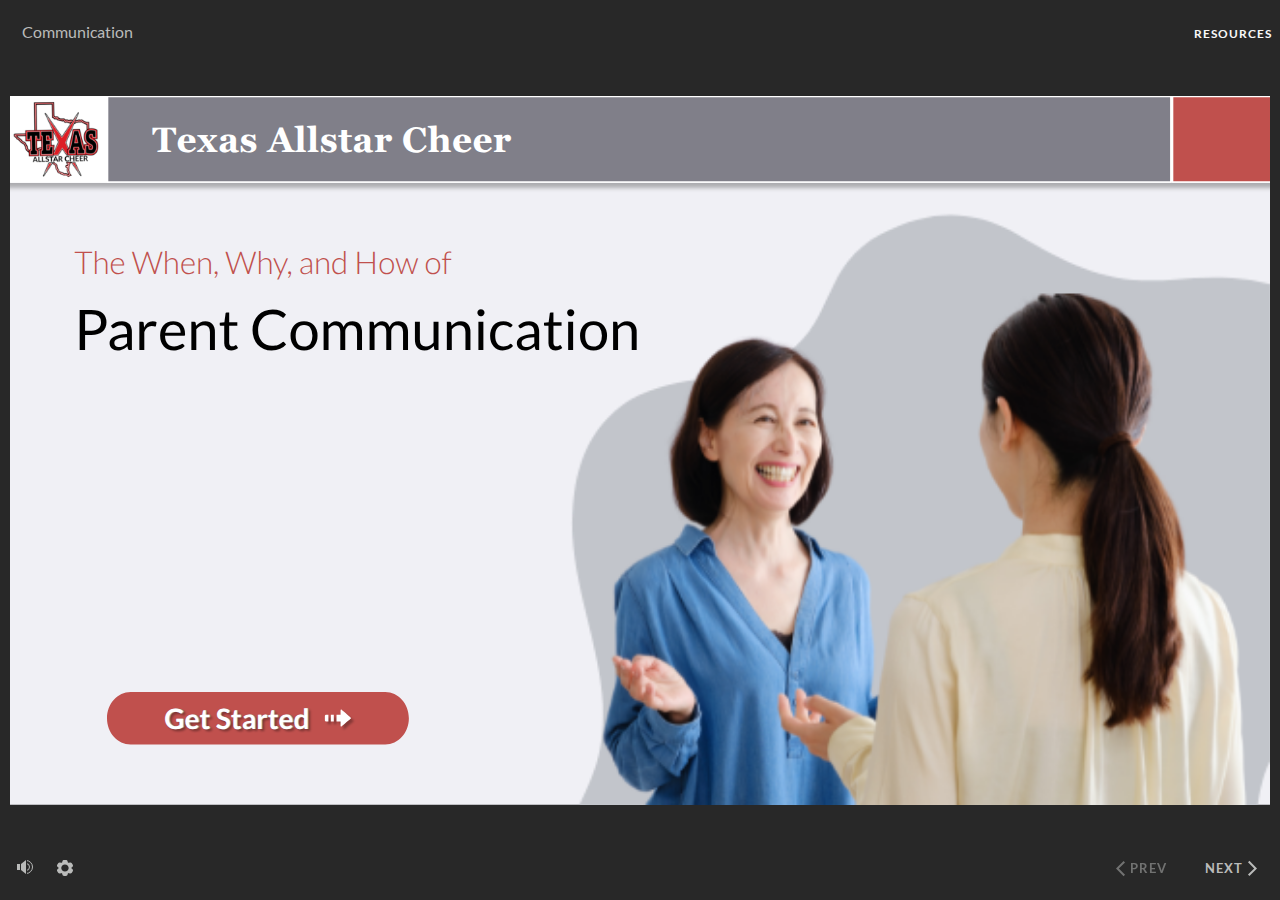
<file: index.html>
<!doctype html>
<html lang="en-US">
<head>
  <meta charset="utf-8">
  <!-- Created using Storyline 360 - http://www.articulate.com  -->
  <!-- version: 3.65.28121.0 -->
  <title>Communication</title>
  <meta http-equiv="x-ua-compatible" content="IE=edge"/>
  <meta name="viewport" content="width=device-width,initial-scale=1,user-scalable=no,shrink-to-fit=no,minimal-ui"/>
  <meta name="apple-mobile-web-app-capable" content="yes"/>
  <style>
    html, body { height: 100%; padding: 0; margin: 0 }
    #app { height: 100%; width: 100%; }
  </style>

  <script>
    window.DS = {};
    window.globals = {
      DATA_PATH_BASE: '',
      HAS_FRAME: true,
      HAS_SLIDE: true,

      lmsPresent: false,
      tinCanPresent: false,
      cmi5Present: false,
      aoSupport: false,
      scale: 'noscale',
      captureRc: false,
      browserSize: 'optimal',
      bgColor: '#282828',
      features: 'AccessibleVideo,InsertSvgPicture,LayerPresentAsDialog,MultipleQuizTracking,QuestionCorrectVariable,UpdatedThemeEditor',
      themeName: 'unified',
      preloaderColor: '#FFFFFF',
      suppressAnalytics: false,
      productChannel: 'stable',
      publishSource: 'storyline',
      aid: 'aid|29933e21-67af-413d-8132-c3ad0064e0bc',
      cid: 'b14a0593-20d3-424d-aee2-36c14581685e',
      playerVersion: '3.65.28121.0',
      publishTimestamp: '2022-07-09T01:46:24.9411246Z',
      maxIosVideoElements: 10,

      
      parseParams: function(qs) {
        if (window.globals.parsedParams != null) {
          return window.globals.parsedParams;
        }
        qs = (qs || window.location.search.substr(1)).split('+').join(' ');
        var params = {},
            tokens,
            re = /[?&]?([^=]+)=([^&]*)/g;

        while (tokens = re.exec(qs)) {
          params[decodeURIComponent(tokens[1]).trim()] =
            decodeURIComponent(tokens[2]).trim();
        }
        window.globals.parsedParams = params;
        return params;
      }

    };
  </script>
  <script>
    var isIe11 = ('ActiveXObject' in window || window.MSBlobBuilder != null)
      && window.msCrypto != null && !window.ActiveXObject;
    if (isIe11 && window.globals.features.indexOf('IE11Warning') != -1) {
      window.globals.unsupportedBrowser = true;
      document.write(atob('[base64]'));
    }
  </script>
  
  <script>window.THREE = { };</script>
  
</head>
<body style="background: #282828" class="cs-HTML theme-unified">
  <!-- 360 -->
  <script>!function(e){var i=/iPhone/i,o=/iPod/i,n=/iPad/i,t=/(?=.*\bAndroid\b)(?=.*\bMobile\b)/i,d=/Android/i,s=/(?=.*\bAndroid\b)(?=.*\bSD4930UR\b)/i,b=/(?=.*\bAndroid\b)(?=.*\b(?:KFOT|KFTT|KFJWI|KFJWA|KFSOWI|KFTHWI|KFTHWA|KFAPWI|KFAPWA|KFARWI|KFASWI|KFSAWI|KFSAWA)\b)/i,r=/IEMobile/i,h=/(?=.*\bWindows\b)(?=.*\bARM\b)/i,a=/BlackBerry/i,l=/BB10/i,p=/Opera Mini/i,f=/(CriOS|Chrome)(?=.*\bMobile\b)/i,u=/(?=.*\bFirefox\b)(?=.*\bMobile\b)/i,c=new RegExp("(?:Nexus 7|BNTV250|Kindle Fire|Silk|GT-P1000)","i"),w=function(e,i){return e.test(i)},A=function(e){var A=e||navigator.userAgent,v=A.split("[FBAN");if(void 0!==v[1]&&(A=v[0]),this.apple={phone:w(i,A),ipod:w(o,A),tablet:!w(i,A)&&w(n,A),device:w(i,A)||w(o,A)||w(n,A)},this.amazon={phone:w(s,A),tablet:!w(s,A)&&w(b,A),device:w(s,A)||w(b,A)},this.android={phone:w(s,A)||w(t,A),tablet:!w(s,A)&&!w(t,A)&&(w(b,A)||w(d,A)),device:w(s,A)||w(b,A)||w(t,A)||w(d,A)},this.windows={phone:w(r,A),tablet:w(h,A),device:w(r,A)||w(h,A)},this.other={blackberry:w(a,A),blackberry10:w(l,A),opera:w(p,A),firefox:w(u,A),chrome:w(f,A),device:w(a,A)||w(l,A)||w(p,A)||w(u,A)||w(f,A)},this.seven_inch=w(c,A),this.any=this.apple.device||this.android.device||this.windows.device||this.other.device||this.seven_inch,this.phone=this.apple.phone||this.android.phone||this.windows.phone,this.tablet=this.apple.tablet||this.android.tablet||this.windows.tablet,"undefined"==typeof window)return this},v=function(){var e=new A;return e.Class=A,e};"undefined"!=typeof module&&module.exports&&"undefined"==typeof window?module.exports=A:"undefined"!=typeof module&&module.exports&&"undefined"!=typeof window?module.exports=v():"function"==typeof define&&define.amd?define("isMobile",[],e.isMobile=v()):e.isMobile=v()}(this);
    window.isMobile.apple.tablet = window.isMobile.apple.tablet ||
      (navigator.platform === 'MacIntel' && navigator.maxTouchPoints > 1);
    window.isMobile.apple.device = window.isMobile.apple.device || window.isMobile.apple.tablet;
    window.isMobile.tablet = window.isMobile.tablet || window.isMobile.apple.tablet;
    window.isMobile.any = window.isMobile.any || window.isMobile.apple.tablet;
  </script>

  <div id="focus-sink" tabindex="-1"></div>

  <div id="preso"></div>
  <script>
    (function() {

      var classTypes = [ 'desktop', 'mobile', 'phone', 'tablet' ];

      var addDeviceClasses = function(prefix, testObj) {
        var curr, i;
        for (i = 0; i < classTypes.length; i++) {
          curr = classTypes[i];
          if (testObj[curr]) {
            document.body.classList.add(prefix + curr);
          }
        }
      };

      var params = window.globals.parseParams(),
          isDevicePreview = params.devicepreview === '1',
          isPhoneOverride = params.deviceType === 'phone' || (isDevicePreview && params.phone == '1'),
          isTabletOverride = (params.deviceType === 'tablet' || isDevicePreview) && !isPhoneOverride,
          isMobileOverride = isPhoneOverride || isTabletOverride;

      var deviceView = {
        desktop: !window.isMobile.any && !isMobileOverride,
        mobile: window.isMobile.any || isMobileOverride,
        phone: isPhoneOverride || (window.isMobile.phone && !isTabletOverride),
        tablet: isTabletOverride || window.isMobile.tablet
      };

      window.globals.deviceView = deviceView;
      window.isMobile.desktop = !window.isMobile.any;
      window.isMobile.mobile = window.isMobile.any;

      addDeviceClasses('view-', deviceView);

    })();
  </script>
  
  <script src='story_content/user.js' type=text/javascript></script>
  <div class="slide-loader"></div>

  <script>
    var doc = document, loader = doc.body.querySelector('.slide-loader'); [ 1, 2, 3 ].forEach(function(n) { var d = doc.createElement('div'); d.style.backgroundColor = window.globals.preloaderColor; d.classList.add('mobile-loader-dot'); d.classList.add('dot' + n); loader.appendChild(d); });
  </script>

  <div class="mobile-load-title-overlay" style="display: none">
    <div class="mobile-load-title">Communication</div>
  </div>

  <div class="mobile-chrome-warning"></div>

  <div class="warn-connection-dialog" style="display:none">
  <div class="warn-connection-content">
    <p>Internet connection lost. Please check your connection.</p>
    <p class="warn-connection-status"></p>
    <div class="warn-ui">
      <button class="connection-retry">Retry</button>
    </div>
  </div>
</div>

<style>
  .warn-connection-dialog {
    background: rgba(0, 0, 0, 0.2);
    position: fixed;
    left: 0;
    top: 0;
    width: 100%;
    height: 100%;
    z-index: 999;
  }
  .warn-connection-content {
    position: absolute;
    width: 80%;
    max-width: 450px;
    min-width: 350px;
    background: white;
    border: 1px solid black;
    color: black;
    min-height: 150px;
    padding: 1em;
    left: 50%;
    top: 50%;
    transform : translate(-50%, -50%);
  }
  .warn-connection-dialog button {
    position: relative;
    padding: .5em;
    cursor: pointer;
  }
  .warn-ui {
    position: absolute;
    bottom: 1em;
    width: 100%;
  }
  .warn-connection-status {
    color: red;
  }
</style>

<script>
  (function() {

    // @TODO this is POC code and can be cleaned up a bit more if we move forward
    // with the feature
    var CHECK_CONNECTION_TICK = 500;
    var RESTART_CHECK = 500; // for firefox
    var MESSAGE_DELAY = 200;

    var noConnection = 'no connection...'

    var warnEl = document.querySelector('.warn-connection-dialog');
    var retryEl = document.querySelector('.connection-retry');
    var statusEl = document.querySelector('.warn-connection-status');

    var controller;
    var checking = false;
    var warningShown;

    function checkConnection(sucessMethod) {
      checking = true;
      if (controller) {
        controller.abort();
      }

      controller = new AbortController();
      var signal = controller.signal;
      var done;

      // when the internet first goes out, firefox needs another
      // `fetch` request to start checking again for some reason
      if (window.navigator.userAgent.toLowerCase().includes('firefox')) {
        setTimeout(function() {
          if (!done) {
            checkConnection();
          }
        }, RESTART_CHECK);
      }

      fetch('./story_content/thumbnail.jpg', {
        method: 'GET',
        mode: 'cors',
        cache: 'no-cache',
        signal: signal
      }).then(function(result) {
        if (result.status >= 200 && result.status < 300) {
          if (sucessMethod) { sucessMethod(); }
        } else {
          statusEl.innerHTML = noConnection;
          showWarning();
        }
        checking = false;
        done = true;
      }).catch(function(err) {
        if (err.name === 'TypeError') {
          statusEl.innerHTML = noConnection;
          showWarning();
          done = true;
          checking = false;
        }
      });
    }

    function showWarning(btn) {
      warningShown = true;
      warnEl.style.display = 'block';
      statusEl.innerHTML = noConnection;
    }

    statusEl.innerHTML = noConnection;
    retryEl.addEventListener('click', function() {
      statusEl.innerHTML = 'trying to connect...';
      setTimeout(function() {
        checkConnection(function() {
          warningShown = false;
          warnEl.style.display = 'none';
          statusEl.innerHTML = 'connected!';
        });
      },  MESSAGE_DELAY);
    });

    if (window.AbortController != null && window.location.protocol != 'file:') {
      setInterval(function() {
        if (DS.flagManager && !DS.flagManager.hasFlag(DS.flagManager.constants.CONNECTION_MESSAGES)) {
          return;
        }

        if (!warningShown && !checking) {
          checkConnection();
        }

      }, CHECK_CONNECTION_TICK);
    }
  })();
</script>


  <script>
    
    if (window.autoSpider && window.vInterfaceObject) {
      document.querySelector('.mobile-load-title-overlay').style.display = 'none';
    }
  </script>

  

  <link rel="stylesheet" href="html5/data/css/output.min.css" data-noprefix/>
</body>
<script src="html5/lib/scripts/bootstrapper.min.js"></script>
</html>
</file>
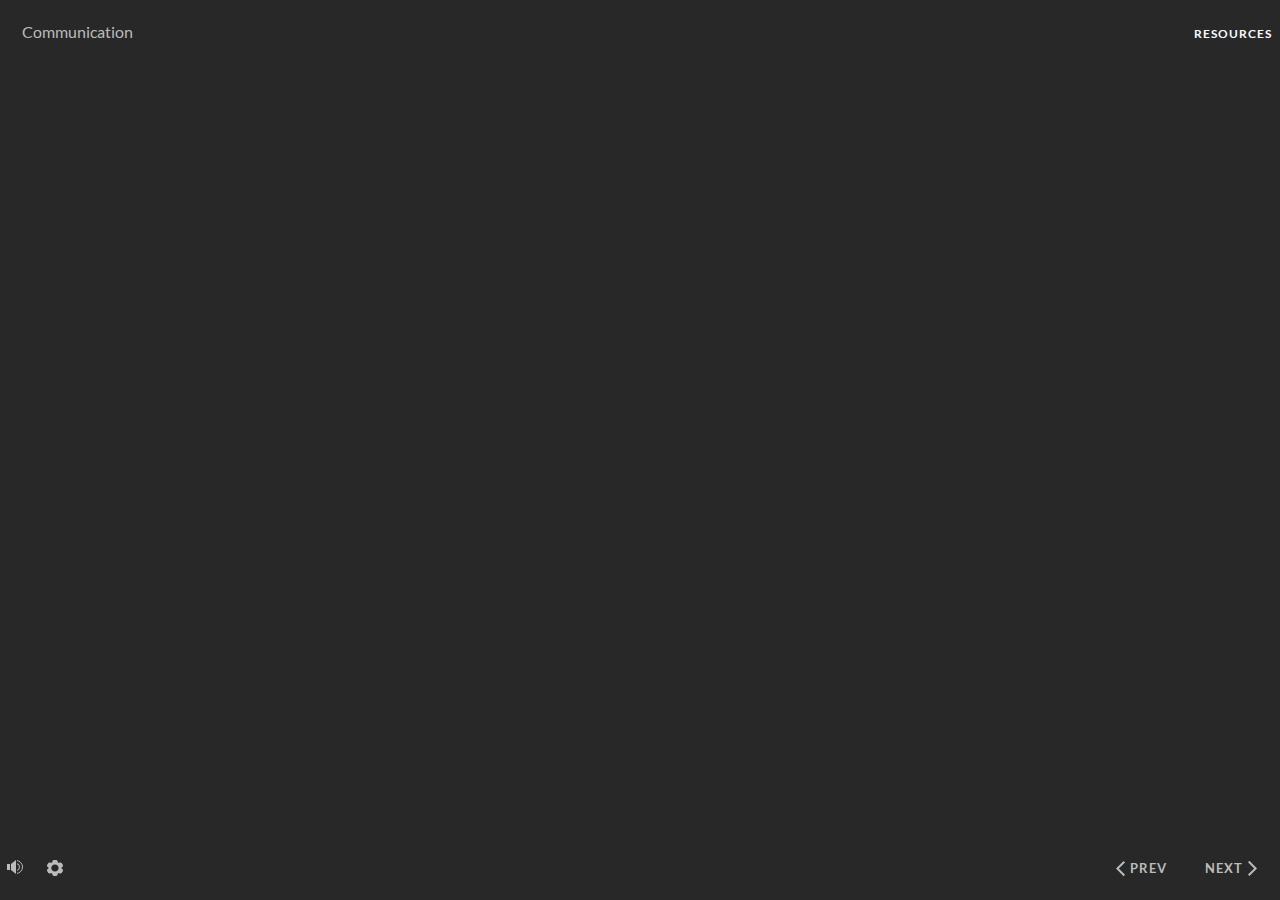
<file: index_lms.html>
<!doctype html>
<html lang="en-US">
<head>
  <meta charset="utf-8">
  <!-- Created using Storyline 360 - http://www.articulate.com  -->
  <!-- version: 3.65.28121.0 -->
  <title>Communication</title>
  <meta http-equiv="x-ua-compatible" content="IE=edge"/>
  <meta name="viewport" content="width=device-width,initial-scale=1,user-scalable=no,shrink-to-fit=no,minimal-ui"/>
  <meta name="apple-mobile-web-app-capable" content="yes"/>
  <style>
    html, body { height: 100%; padding: 0; margin: 0 }
    #app { height: 100%; width: 100%; }
  </style>

  <script>
    window.DS = {};
    window.globals = {
      DATA_PATH_BASE: '',
      HAS_FRAME: true,
      HAS_SLIDE: true,

      lmsPresent: true,
      tinCanPresent: false,
      cmi5Present: false,
      aoSupport: false,
      scale: 'noscale',
      captureRc: false,
      browserSize: 'optimal',
      bgColor: '#282828',
      features: 'AccessibleVideo,InsertSvgPicture,LayerPresentAsDialog,MultipleQuizTracking,QuestionCorrectVariable,UpdatedThemeEditor',
      themeName: 'unified',
      preloaderColor: '#FFFFFF',
      suppressAnalytics: false,
      productChannel: 'stable',
      publishSource: 'storyline',
      aid: 'aid|29933e21-67af-413d-8132-c3ad0064e0bc',
      cid: 'b14a0593-20d3-424d-aee2-36c14581685e',
      playerVersion: '3.65.28121.0',
      publishTimestamp: '2022-07-09T01:46:24.9879425Z',
      maxIosVideoElements: 10,

      
      parseParams: function(qs) {
        if (window.globals.parsedParams != null) {
          return window.globals.parsedParams;
        }
        qs = (qs || window.location.search.substr(1)).split('+').join(' ');
        var params = {},
            tokens,
            re = /[?&]?([^=]+)=([^&]*)/g;

        while (tokens = re.exec(qs)) {
          params[decodeURIComponent(tokens[1]).trim()] =
            decodeURIComponent(tokens[2]).trim();
        }
        window.globals.parsedParams = params;
        return params;
      }

    };
  </script>
  <script>
    var isIe11 = ('ActiveXObject' in window || window.MSBlobBuilder != null)
      && window.msCrypto != null && !window.ActiveXObject;
    if (isIe11 && window.globals.features.indexOf('IE11Warning') != -1) {
      window.globals.unsupportedBrowser = true;
      document.write(atob('[base64]'));
    }
  </script>
  <script src="lms/scormdriver.js" charset="utf-8"></script>
  <script>window.THREE = { };</script>
  
</head>
<body style="background: #282828" class="cs-HTML theme-unified">
  <!-- 360 -->
  <script>!function(e){var i=/iPhone/i,o=/iPod/i,n=/iPad/i,t=/(?=.*\bAndroid\b)(?=.*\bMobile\b)/i,d=/Android/i,s=/(?=.*\bAndroid\b)(?=.*\bSD4930UR\b)/i,b=/(?=.*\bAndroid\b)(?=.*\b(?:KFOT|KFTT|KFJWI|KFJWA|KFSOWI|KFTHWI|KFTHWA|KFAPWI|KFAPWA|KFARWI|KFASWI|KFSAWI|KFSAWA)\b)/i,r=/IEMobile/i,h=/(?=.*\bWindows\b)(?=.*\bARM\b)/i,a=/BlackBerry/i,l=/BB10/i,p=/Opera Mini/i,f=/(CriOS|Chrome)(?=.*\bMobile\b)/i,u=/(?=.*\bFirefox\b)(?=.*\bMobile\b)/i,c=new RegExp("(?:Nexus 7|BNTV250|Kindle Fire|Silk|GT-P1000)","i"),w=function(e,i){return e.test(i)},A=function(e){var A=e||navigator.userAgent,v=A.split("[FBAN");if(void 0!==v[1]&&(A=v[0]),this.apple={phone:w(i,A),ipod:w(o,A),tablet:!w(i,A)&&w(n,A),device:w(i,A)||w(o,A)||w(n,A)},this.amazon={phone:w(s,A),tablet:!w(s,A)&&w(b,A),device:w(s,A)||w(b,A)},this.android={phone:w(s,A)||w(t,A),tablet:!w(s,A)&&!w(t,A)&&(w(b,A)||w(d,A)),device:w(s,A)||w(b,A)||w(t,A)||w(d,A)},this.windows={phone:w(r,A),tablet:w(h,A),device:w(r,A)||w(h,A)},this.other={blackberry:w(a,A),blackberry10:w(l,A),opera:w(p,A),firefox:w(u,A),chrome:w(f,A),device:w(a,A)||w(l,A)||w(p,A)||w(u,A)||w(f,A)},this.seven_inch=w(c,A),this.any=this.apple.device||this.android.device||this.windows.device||this.other.device||this.seven_inch,this.phone=this.apple.phone||this.android.phone||this.windows.phone,this.tablet=this.apple.tablet||this.android.tablet||this.windows.tablet,"undefined"==typeof window)return this},v=function(){var e=new A;return e.Class=A,e};"undefined"!=typeof module&&module.exports&&"undefined"==typeof window?module.exports=A:"undefined"!=typeof module&&module.exports&&"undefined"!=typeof window?module.exports=v():"function"==typeof define&&define.amd?define("isMobile",[],e.isMobile=v()):e.isMobile=v()}(this);
    window.isMobile.apple.tablet = window.isMobile.apple.tablet ||
      (navigator.platform === 'MacIntel' && navigator.maxTouchPoints > 1);
    window.isMobile.apple.device = window.isMobile.apple.device || window.isMobile.apple.tablet;
    window.isMobile.tablet = window.isMobile.tablet || window.isMobile.apple.tablet;
    window.isMobile.any = window.isMobile.any || window.isMobile.apple.tablet;
  </script>

  <div id="focus-sink" tabindex="-1"></div>

  <div id="preso"></div>
  <script>
    (function() {

      var classTypes = [ 'desktop', 'mobile', 'phone', 'tablet' ];

      var addDeviceClasses = function(prefix, testObj) {
        var curr, i;
        for (i = 0; i < classTypes.length; i++) {
          curr = classTypes[i];
          if (testObj[curr]) {
            document.body.classList.add(prefix + curr);
          }
        }
      };

      var params = window.globals.parseParams(),
          isDevicePreview = params.devicepreview === '1',
          isPhoneOverride = params.deviceType === 'phone' || (isDevicePreview && params.phone == '1'),
          isTabletOverride = (params.deviceType === 'tablet' || isDevicePreview) && !isPhoneOverride,
          isMobileOverride = isPhoneOverride || isTabletOverride;

      var deviceView = {
        desktop: !window.isMobile.any && !isMobileOverride,
        mobile: window.isMobile.any || isMobileOverride,
        phone: isPhoneOverride || (window.isMobile.phone && !isTabletOverride),
        tablet: isTabletOverride || window.isMobile.tablet
      };

      window.globals.deviceView = deviceView;
      window.isMobile.desktop = !window.isMobile.any;
      window.isMobile.mobile = window.isMobile.any;

      addDeviceClasses('view-', deviceView);

    })();
  </script>
  
  <script src='story_content/user.js' type=text/javascript></script>
  <div class="slide-loader"></div>

  <script>
    var doc = document, loader = doc.body.querySelector('.slide-loader'); [ 1, 2, 3 ].forEach(function(n) { var d = doc.createElement('div'); d.style.backgroundColor = window.globals.preloaderColor; d.classList.add('mobile-loader-dot'); d.classList.add('dot' + n); loader.appendChild(d); });
  </script>

  <div class="mobile-load-title-overlay" style="display: none">
    <div class="mobile-load-title">Communication</div>
  </div>

  <div class="mobile-chrome-warning"></div>

  <div class="warn-connection-dialog" style="display:none">
  <div class="warn-connection-content">
    <p>Internet connection lost. Please check your connection.</p>
    <p class="warn-connection-status"></p>
    <div class="warn-ui">
      <button class="connection-retry">Retry</button>
    </div>
  </div>
</div>

<style>
  .warn-connection-dialog {
    background: rgba(0, 0, 0, 0.2);
    position: fixed;
    left: 0;
    top: 0;
    width: 100%;
    height: 100%;
    z-index: 999;
  }
  .warn-connection-content {
    position: absolute;
    width: 80%;
    max-width: 450px;
    min-width: 350px;
    background: white;
    border: 1px solid black;
    color: black;
    min-height: 150px;
    padding: 1em;
    left: 50%;
    top: 50%;
    transform : translate(-50%, -50%);
  }
  .warn-connection-dialog button {
    position: relative;
    padding: .5em;
    cursor: pointer;
  }
  .warn-ui {
    position: absolute;
    bottom: 1em;
    width: 100%;
  }
  .warn-connection-status {
    color: red;
  }
</style>

<script>
  (function() {

    // @TODO this is POC code and can be cleaned up a bit more if we move forward
    // with the feature
    var CHECK_CONNECTION_TICK = 500;
    var RESTART_CHECK = 500; // for firefox
    var MESSAGE_DELAY = 200;

    var noConnection = 'no connection...'

    var warnEl = document.querySelector('.warn-connection-dialog');
    var retryEl = document.querySelector('.connection-retry');
    var statusEl = document.querySelector('.warn-connection-status');

    var controller;
    var checking = false;
    var warningShown;

    function checkConnection(sucessMethod) {
      checking = true;
      if (controller) {
        controller.abort();
      }

      controller = new AbortController();
      var signal = controller.signal;
      var done;

      // when the internet first goes out, firefox needs another
      // `fetch` request to start checking again for some reason
      if (window.navigator.userAgent.toLowerCase().includes('firefox')) {
        setTimeout(function() {
          if (!done) {
            checkConnection();
          }
        }, RESTART_CHECK);
      }

      fetch('./story_content/thumbnail.jpg', {
        method: 'GET',
        mode: 'cors',
        cache: 'no-cache',
        signal: signal
      }).then(function(result) {
        if (result.status >= 200 && result.status < 300) {
          if (sucessMethod) { sucessMethod(); }
        } else {
          statusEl.innerHTML = noConnection;
          showWarning();
        }
        checking = false;
        done = true;
      }).catch(function(err) {
        if (err.name === 'TypeError') {
          statusEl.innerHTML = noConnection;
          showWarning();
          done = true;
          checking = false;
        }
      });
    }

    function showWarning(btn) {
      warningShown = true;
      warnEl.style.display = 'block';
      statusEl.innerHTML = noConnection;
    }

    statusEl.innerHTML = noConnection;
    retryEl.addEventListener('click', function() {
      statusEl.innerHTML = 'trying to connect...';
      setTimeout(function() {
        checkConnection(function() {
          warningShown = false;
          warnEl.style.display = 'none';
          statusEl.innerHTML = 'connected!';
        });
      },  MESSAGE_DELAY);
    });

    if (window.AbortController != null && window.location.protocol != 'file:') {
      setInterval(function() {
        if (DS.flagManager && !DS.flagManager.hasFlag(DS.flagManager.constants.CONNECTION_MESSAGES)) {
          return;
        }

        if (!warningShown && !checking) {
          checkConnection();
        }

      }, CHECK_CONNECTION_TICK);
    }
  })();
</script>


  <script>
    
    if (window.autoSpider && window.vInterfaceObject) {
      document.querySelector('.mobile-load-title-overlay').style.display = 'none';
    }
  </script>

  

  <link rel="stylesheet" href="html5/data/css/output.min.css" data-noprefix/>
</body>
<script src="html5/lib/scripts/bootstrapper.min.js"></script>
</html>
</file>
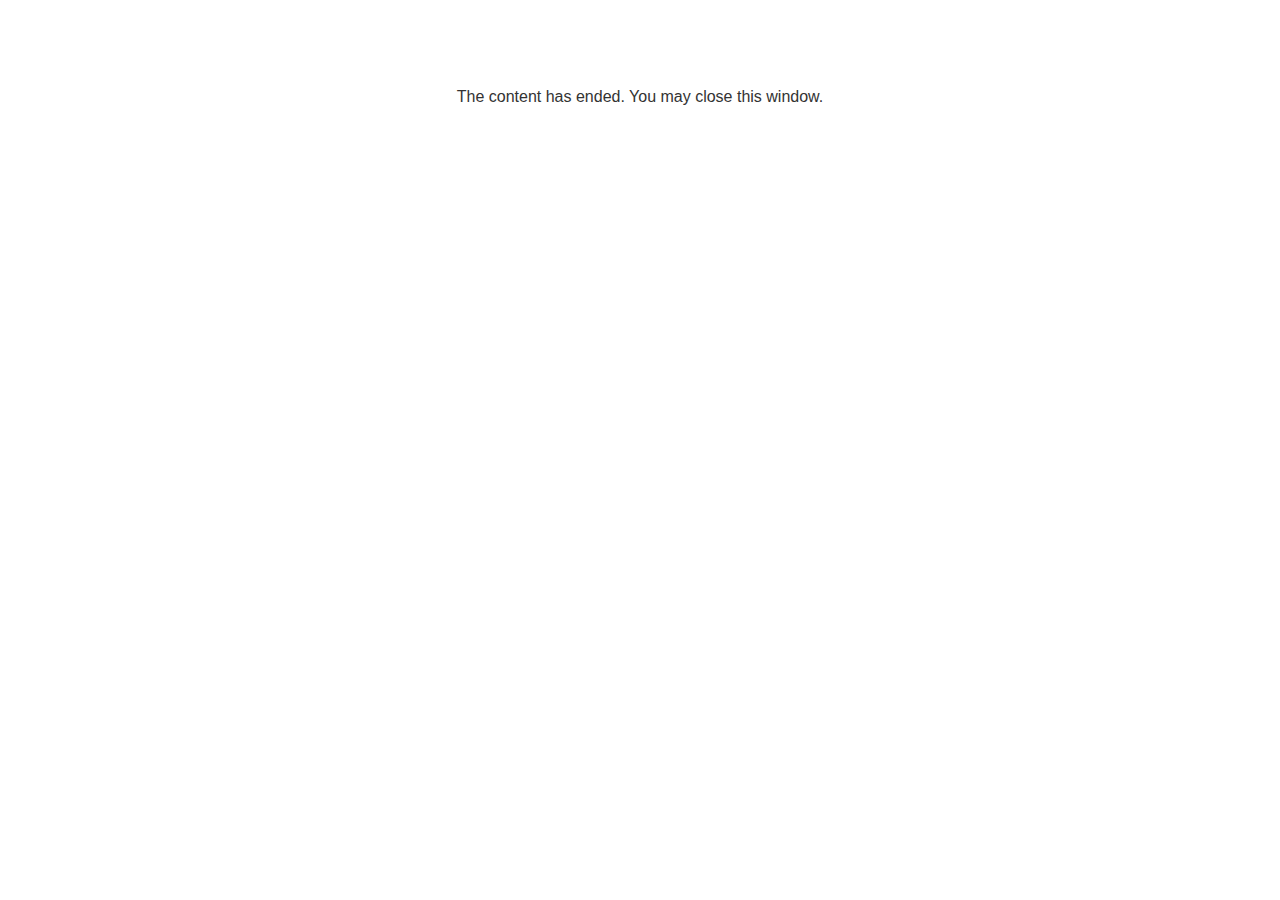
<file: lms/goodbye.html>
<!doctype html>
<html>
<body style="background-color: #ffffff;">

<p role="alert" style="color: #333333;font-family: Lato, articulate, tahoma, arial;font-size: medium;text-align: center;">
<br><br><br><br>
The content has ended. You may close this window.
</p>

</body>
</html>
</file>
